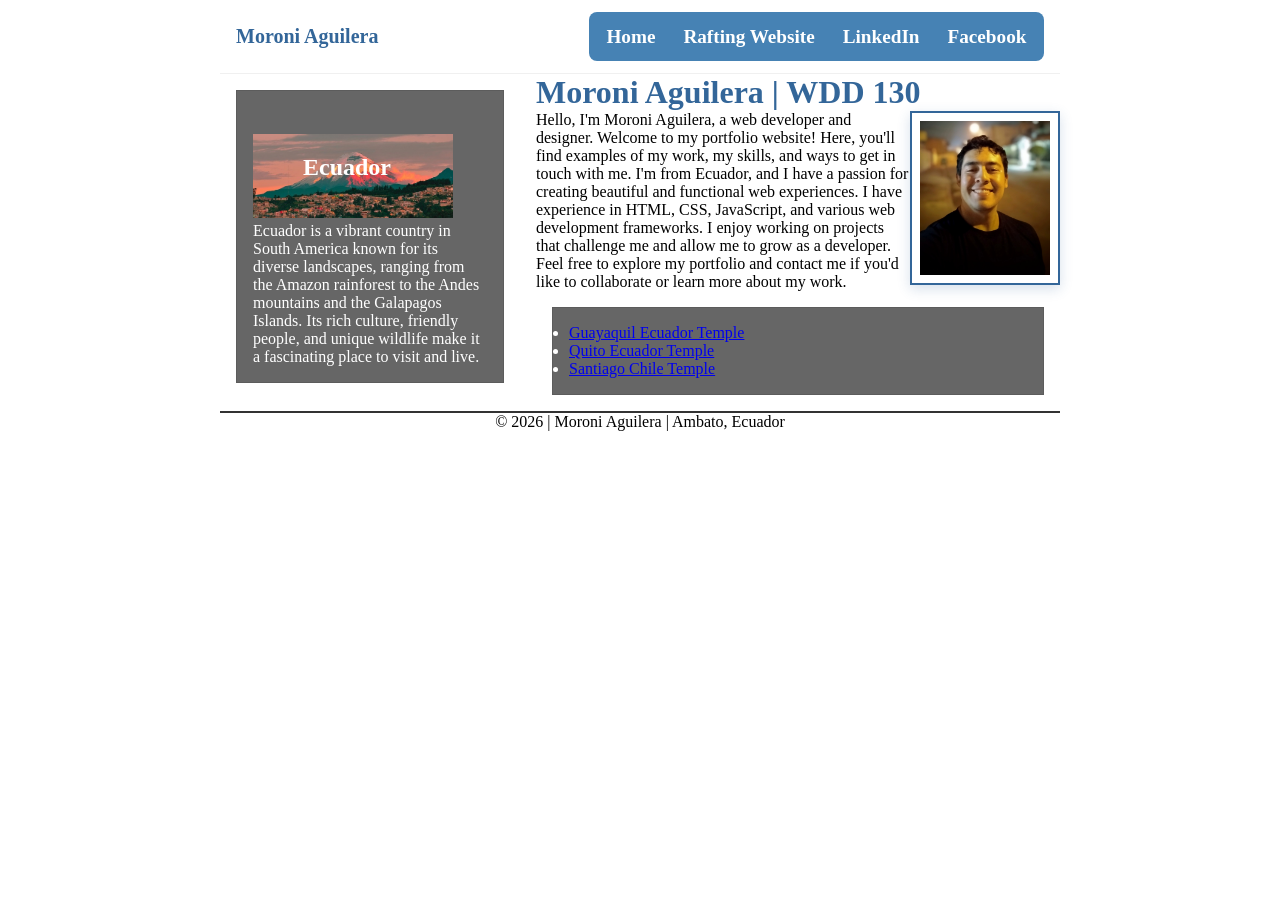
<file: index.html>
<!DOCTYPE html>
<html lang="en">

<head>
    <meta charset='utf-8'>
    <title>Moroni Aguilera | WDD 130</title>
    <meta name='viewport' content='width=device-width, initial-scale=1'>
    <meta name="description"
      content="Portfolio of Moroni Aguilera — web developer and designer showcasing projects, skills, and contact information." />
    <meta name="author" content="Moroni Aguilera" />
    <link rel="stylesheet" href="styles/styles.css">
</head>

<body>
    <header>
        <a href="#" class="logo">Moroni Aguilera</a>
        <nav>
            <a href="#">Home</a>
            <a href="wwr/">Rafting Website</a>
            <a href="https://linkedin.com" target="_blank" rel="noopener noreferrer">LinkedIn</a>
            <a href="https://facebook.com" target="_blank" rel="noopener noreferrer">Facebook</a>
        </nav>
    </header>
    <div class="grid">
        <main>
            <h1>Moroni Aguilera | WDD 130</h1>
            <img src="images/profile.jpg" alt="Hello, I'm Moroni Aguilera" width="200">
            <p>Hello, I'm Moroni Aguilera, a web developer and designer. Welcome to my portfolio
                website! Here, you'll find examples of my work, my skills, and ways to get in touch
                with
                me. I'm from Ecuador, and I have a passion for creating beautiful and functional web
                experiences. I have experience in HTML, CSS, JavaScript, and various web development
                frameworks. I enjoy working on projects that challenge me and allow me to grow as a
                developer. Feel free to explore my portfolio and contact me if you'd like to
                collaborate
                or learn more about my work.
            </p>
            <ul class="box">
                <li><a href="https://www.churchofjesuschrist.org/temples/details/guayaquil-ecuador-temple?lang=eng"
                      target="_blank" rel="noopener noreferrer">Guayaquil Ecuador Temple</a></li>
                <li><a href="https://www.churchofjesuschrist.org/temples/details/quito-ecuador-temple?lang=eng"
                      target="_blank" rel="noopener noreferrer">Quito Ecuador Temple</a></li>
                <li><a href="https://www.churchofjesuschrist.org/temples/details/santiago-chile-temple?lang=eng"
                      target="_blank" rel="noopener noreferrer">Santiago Chile Temple</a></li>
            </ul>
        </main>
        <aside class="box">
            <h2>Ecuador</h2>
            <img src="images/cotopaxi.jpg" alt="Cotopaxi Vulcan">
            <p>Ecuador is a vibrant country in South America known for its diverse landscapes,
                ranging
                from
                the Amazon rainforest to the Andes mountains and the Galapagos Islands. Its rich
                culture,
                friendly people, and unique wildlife make it a fascinating place to visit and live.
            </p>

        </aside>
    </div>
    <footer>
        <p>&copy; 2026 | Moroni Aguilera | Ambato, Ecuador</p>
    </footer>
</body>

</html>
</file>
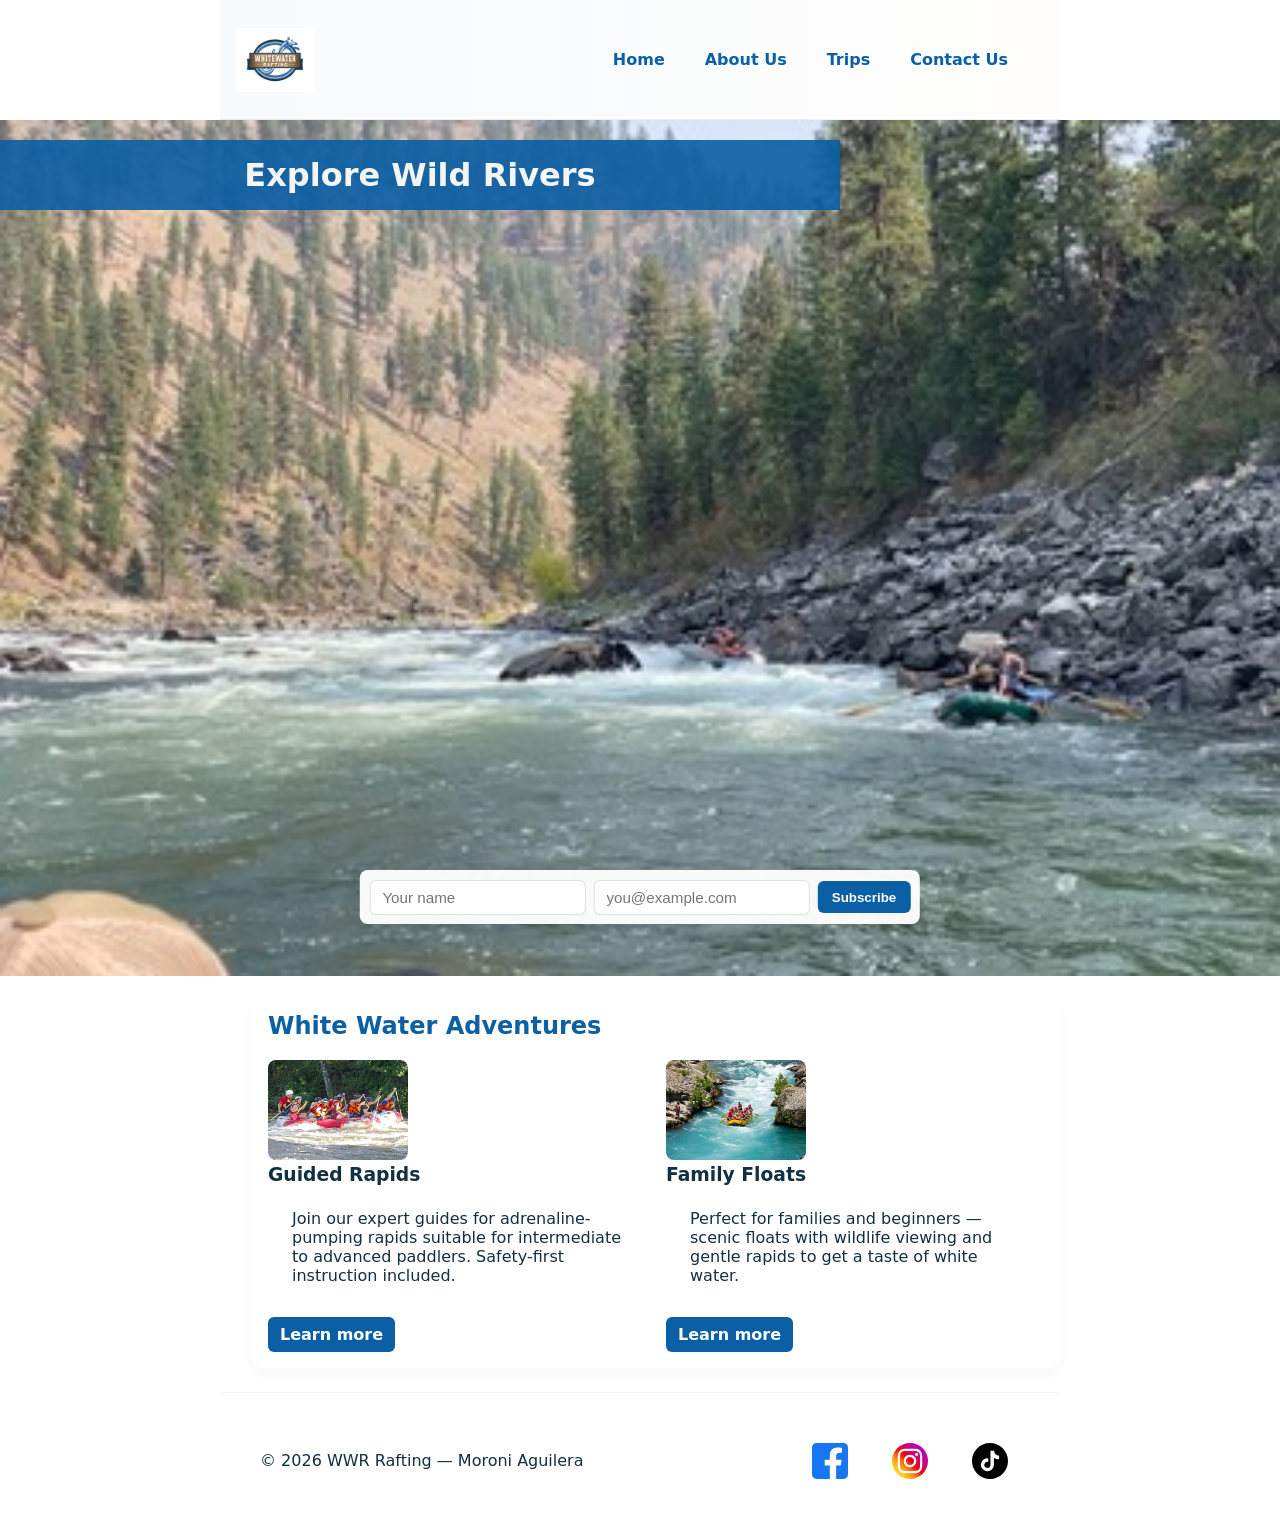
<file: wwr/index.html>
<!DOCTYPE html>
<html lang="en">

<head>
    <meta charset="UTF-8">
    <meta name="viewport" content="width=device-width, initial-scale=1.0">
    <title>WWR Rafting — Home</title>
    <meta name="description"
      content="WWR Rafting — thrilling guided rafting trips, family floats and more.">
    <link rel="stylesheet" href="styles/rafting.css">
</head>

<body>

    <header>
        <div class="logo-nav">
            <a href="index.html" class="logo">
                <img src="images/z-wwr-blue.jpg" alt="WWR Rafting logo" />
            </a>
            <nav>
                <a href="index.html">Home</a>
                <a href="about.html">About Us</a>
                <a href="trips.html">Trips</a>
                <a href="contact.html">Contact Us</a>
            </nav>
        </div>
    </header>

    <main>
        <div class="hero">
            <img src="images/rafting2.jpg" alt="Scenic river and rafters">
            <h1>Explore Wild Rivers</h1>

            <form action="#" method="post" aria-label="Newsletter signup">
                <label for="name">Name</label>
                <input type="text" id="name" name="name" required placeholder="Your name">

                <label for="email">Email</label>
                <input type="email" id="email" name="email" required placeholder="you@example.com">

                <button type="submit">Subscribe</button>
            </form>
        </div>
        <div class="content">
            <section aria-labelledby="trips-heading">
                <h2 id="trips-heading">White Water Adventures</h2>

                <div>
                            <img src="images/rafting.jpg" alt="Rafting on class IV rapids" loading="lazy">
                    <div>
                        <h3>Guided Rapids</h3>
                        <p>Join our expert guides for adrenaline-pumping rapids suitable for
                            intermediate to advanced paddlers. Safety-first instruction included.
                        </p>
                        <a href="trips.html">Learn more</a>
                    </div>
                </div>

                <div>
                    <img src="images/rafting1.jpg" alt="Family enjoying calm river float" loading="lazy">
                    <div>
                        <h3>Family Floats</h3>
                        <p>Perfect for families and beginners — scenic floats with wildlife viewing
                            and
                            gentle rapids to get a taste of white water.</p>
                        <a href="trips.html">Learn more</a>
                    </div>
                </div>

            </section>
        </div>
    </main>

    <footer>
        <p>&copy; 2026 WWR Rafting — Moroni Aguilera</p>
        <nav class="socialmedia">
            <a href="https://www.facebook.example" target="_blank" rel="noopener noreferrer">
                <img src="images/social_facebook.svg" alt="Facebook" width="36" />
            </a>
            <a href="https://www.instagram.example" target="_blank" rel="noopener noreferrer">
                <img src="images/social_instagram.svg" alt="Instagram" width="36" />
            </a>
            <a href="https://www.tiktok.example" target="_blank" rel="noopener noreferrer">
                <img src="images/social_tiktok.svg" alt="TikTok" width="36" />
            </a>
        </nav>
    </footer>

</body>

</html>
</file>
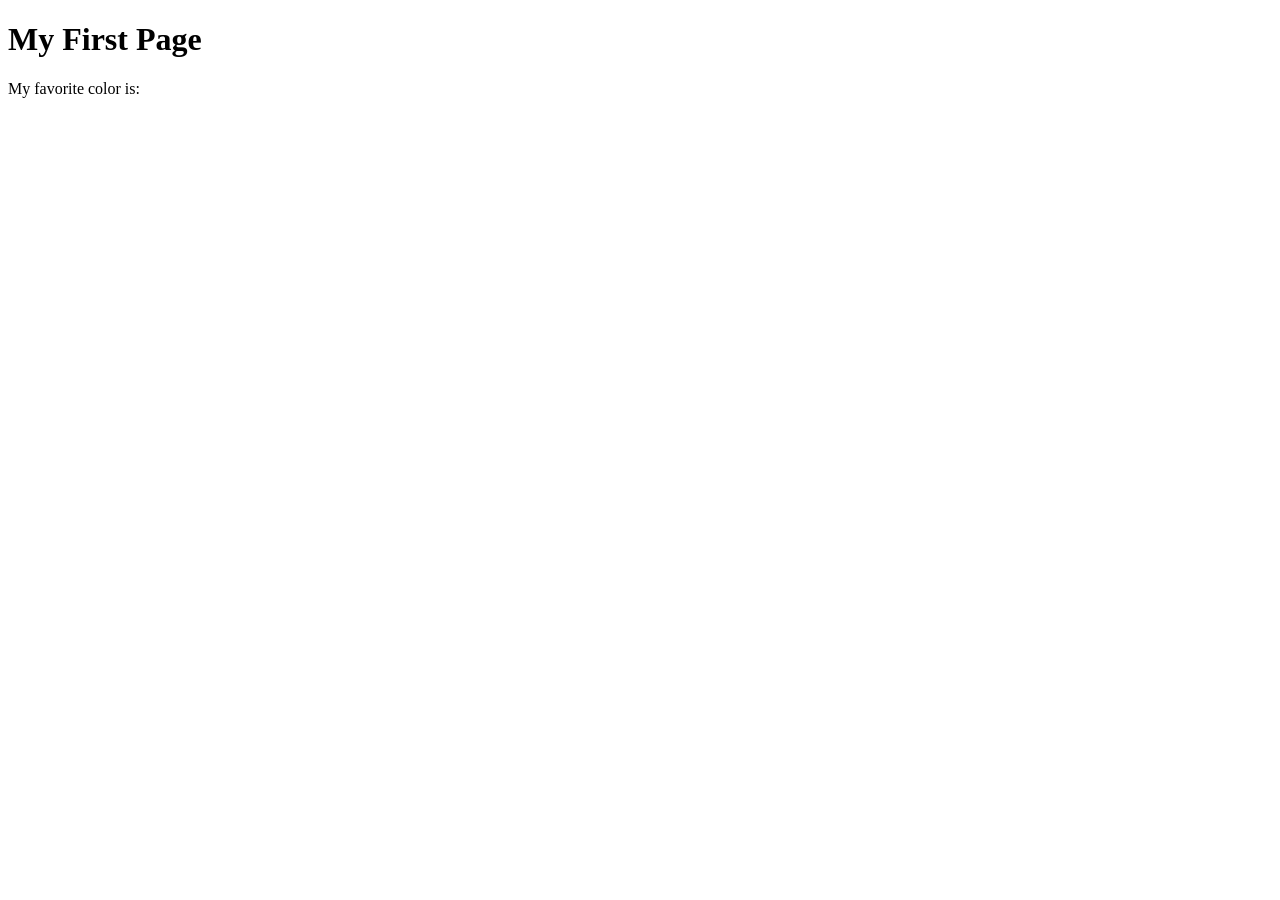
<file: week01/first-page.html>
<!DOCTYPE html>
<html lang="en">
<head>
    <meta charset="UTF-8">
    <meta name="viewport" content="width=device-width, initial-scale=1.0">
    <title>My First Page</title>
</head>
<body>
    <h1>My First Page</h1>
    <p>My favorite color is: </p>
</body>
</html>
</file>
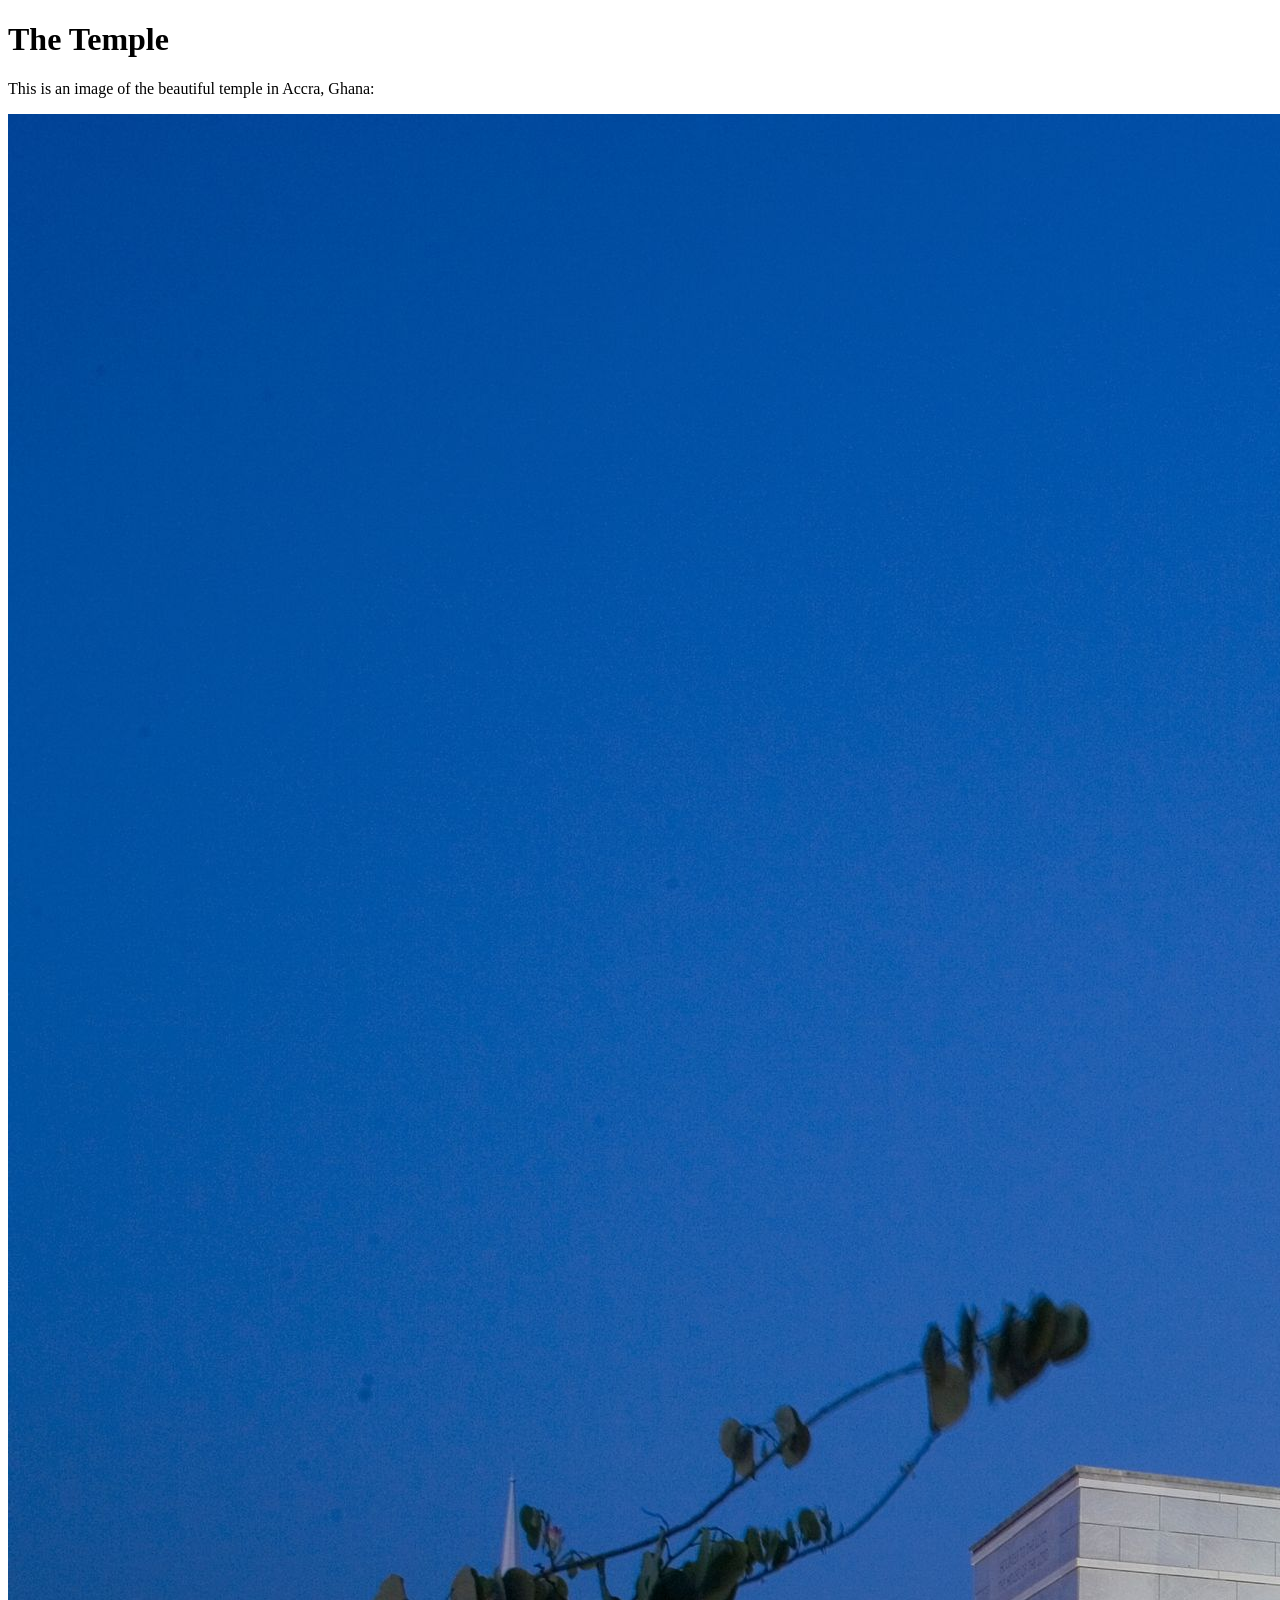
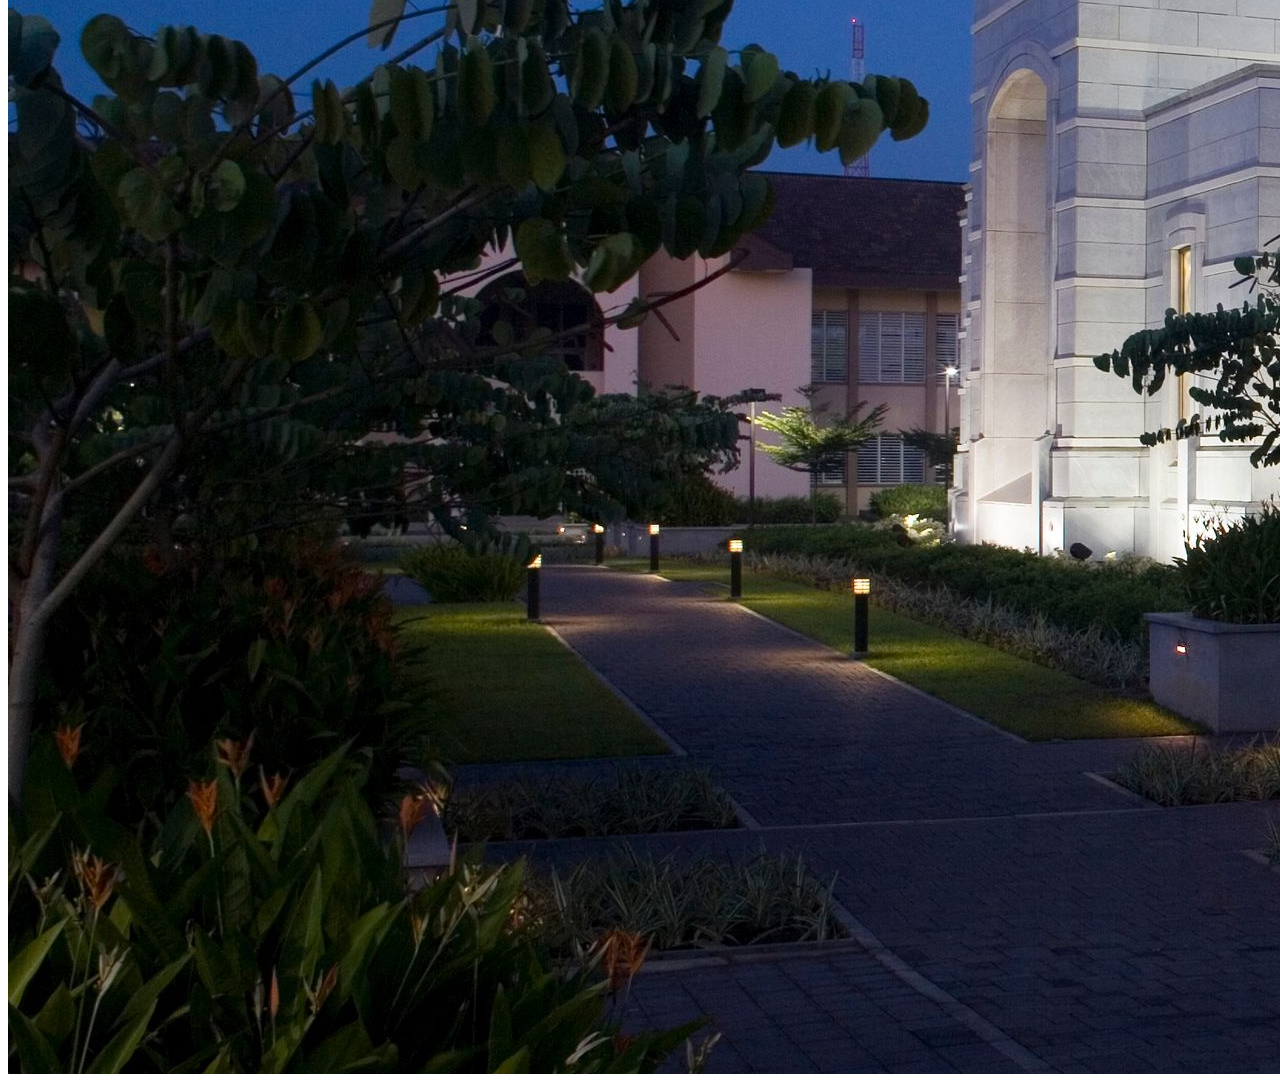
<file: week01/images.html>
<!DOCTYPE html>
<html lang="en">
<head>
    <meta charset="UTF-8">
    <meta name="viewport" content="width=device-width, initial-scale=1.0">
    <title>Temple Image</title>
</head>
<body>
    <h1>The Temple</h1>
    <p>This is an image of the beautiful temple in Accra, Ghana:</p>
    <img src="images/temple-large.jpeg" alt="The Accra Ghana Temple">
    
</body>
</html>
</file>
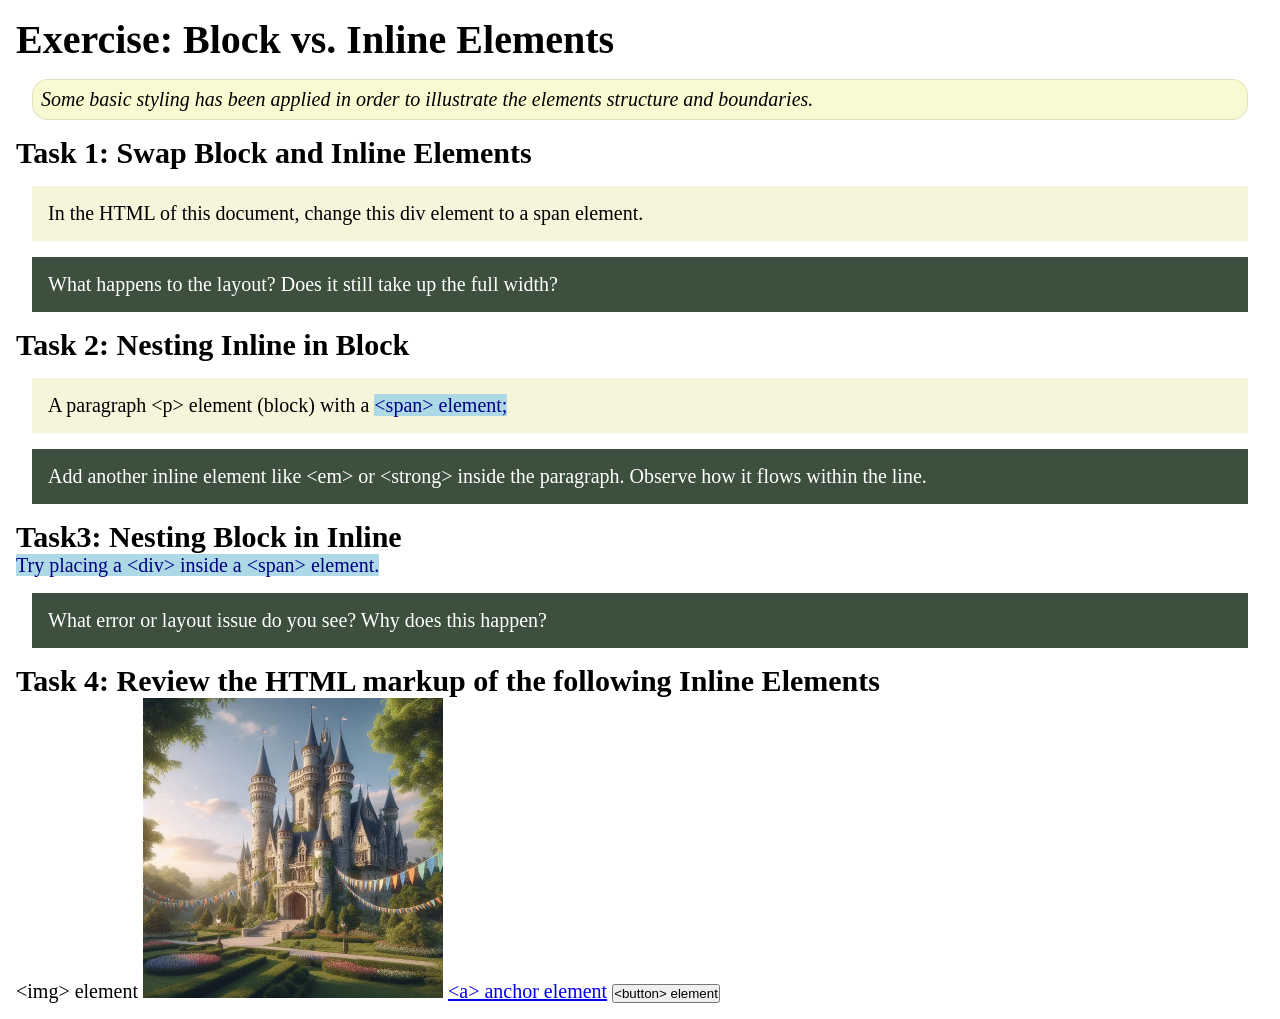
<file: week02/block-vs-inline.html>
<!DOCTYPE html>
<html lang="en">

<head>
    <meta charset="UTF-8">
    <meta name="viewport" content="width=device-width, initial-scale=1.0">
    <title>Exercise: Block vs. Inline Elements</title>
    <link rel="stylesheet" href="styles/block-vs-inline.css">
</head>

<body>
    <main>
        <h1>Exercise: Block vs. Inline Elements</h1>
        <p class="note">Some basic styling has been applied in order to illustrate the elements structure and
            boundaries.</p>

        <h2>Task 1: Swap Block and Inline Elements</h2>
        <div>In the HTML of this document, change this div element to a span element.</div>

        <p class="question">What happens to the layout? Does it still take up the full width?</p>

        <h2>Task 2: Nesting Inline in Block</h2>
        <p>A paragraph &lt;p&gt; element (block) with a <span>&lt;span&gt; element;</span></p>
        <p class="question">Add another inline element like &lt;em&gt; or &lt;strong&gt; inside the paragraph. Observe
            how it flows within the line.</p>

        <h2>Task3: Nesting Block in Inline</h2>
        <span>Try placing a &lt;div&gt; inside a &lt;span&gt; element.</span>
            <p class="question">What error or layout issue do you see? Why does this happen?</p>


            <h2>Task 4: Review the HTML markup of the following Inline Elements</h2>
        &lt;img&gt; element
        <img src="images/castle.webp" alt="placeholder image (images are inline)" width="300" height="300">
        <a href="https://churchofjesuschrist.org">&lt;a&gt; anchor element</a>
        <button type="button">&lt;button&gt; element</button>
    </main>
</body>

</html>
</file>
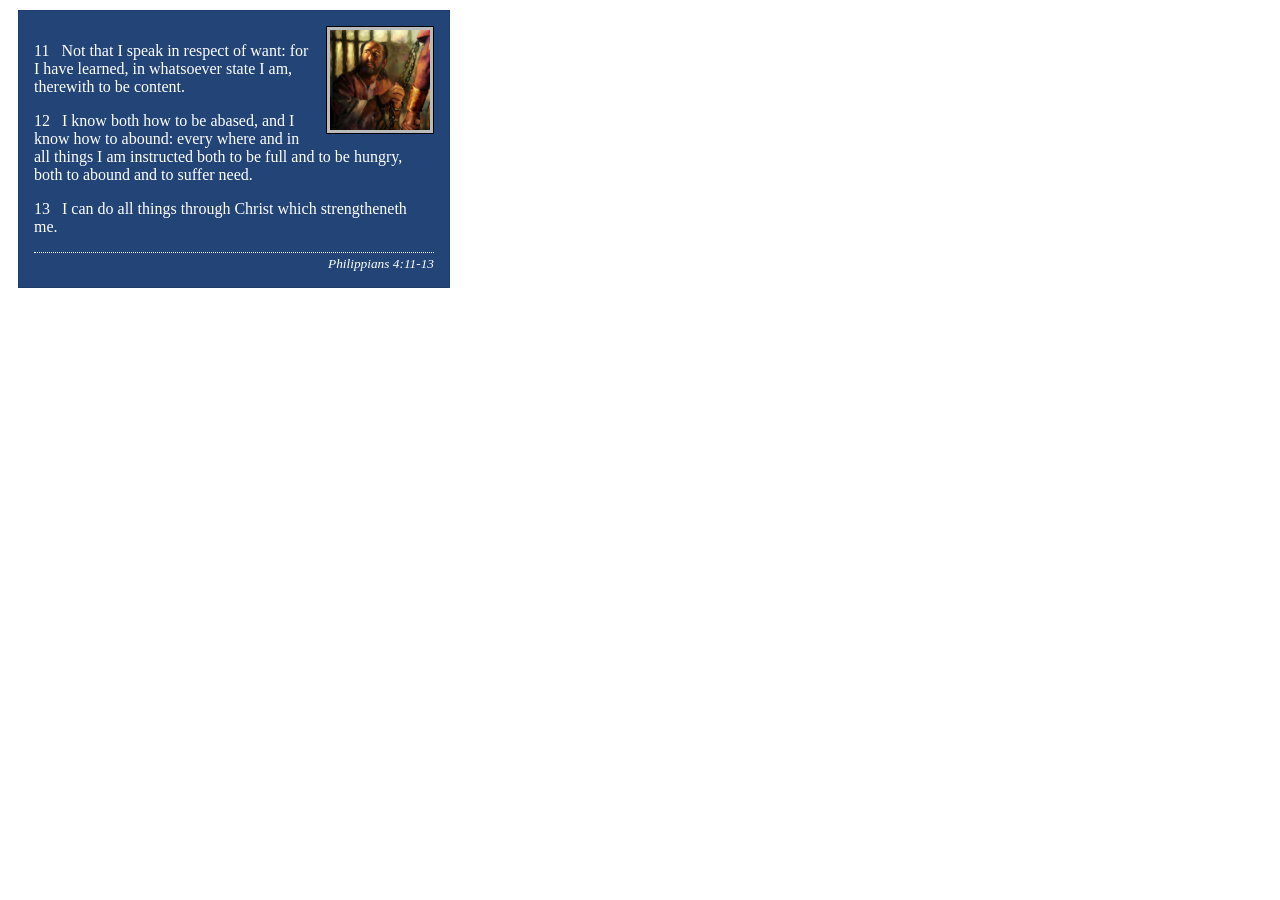
<file: week02/box-model-solution.html>
<!DOCTYPE html>
<html lang="en">
<head>
    <meta charset="UTF-8">
    <meta name="viewport" content="width=device-width, initial-scale=1.0">
    <title>Box Model Activity</title>
    <link rel="stylesheet" href="styles/box-model-solution.css">
</head>
<body>
    <main>
        <div class="callout">
            <img src="images/apostle-paul-imprisoned.webp" alt="Paul the Apostle - Imprisoned in Rome" width="200" height="200">
            <blockquote>
                <p>11 &nbsp; Not that I speak in respect of want: for I have learned, in whatsoever state I am, therewith to be content.</p>
                <p>12 &nbsp; I know both how to be abased, and I know how to abound: every where and in all things I am instructed both to be full and to be hungry, both to abound and to suffer need.</p>
                <p>13 &nbsp; I can do all things through Christ which strengtheneth me.</p>
            </blockquote>
            <cite>Philippians 4:11-13</cite>
        </div>
    </main>
</body>
</html>
</file>
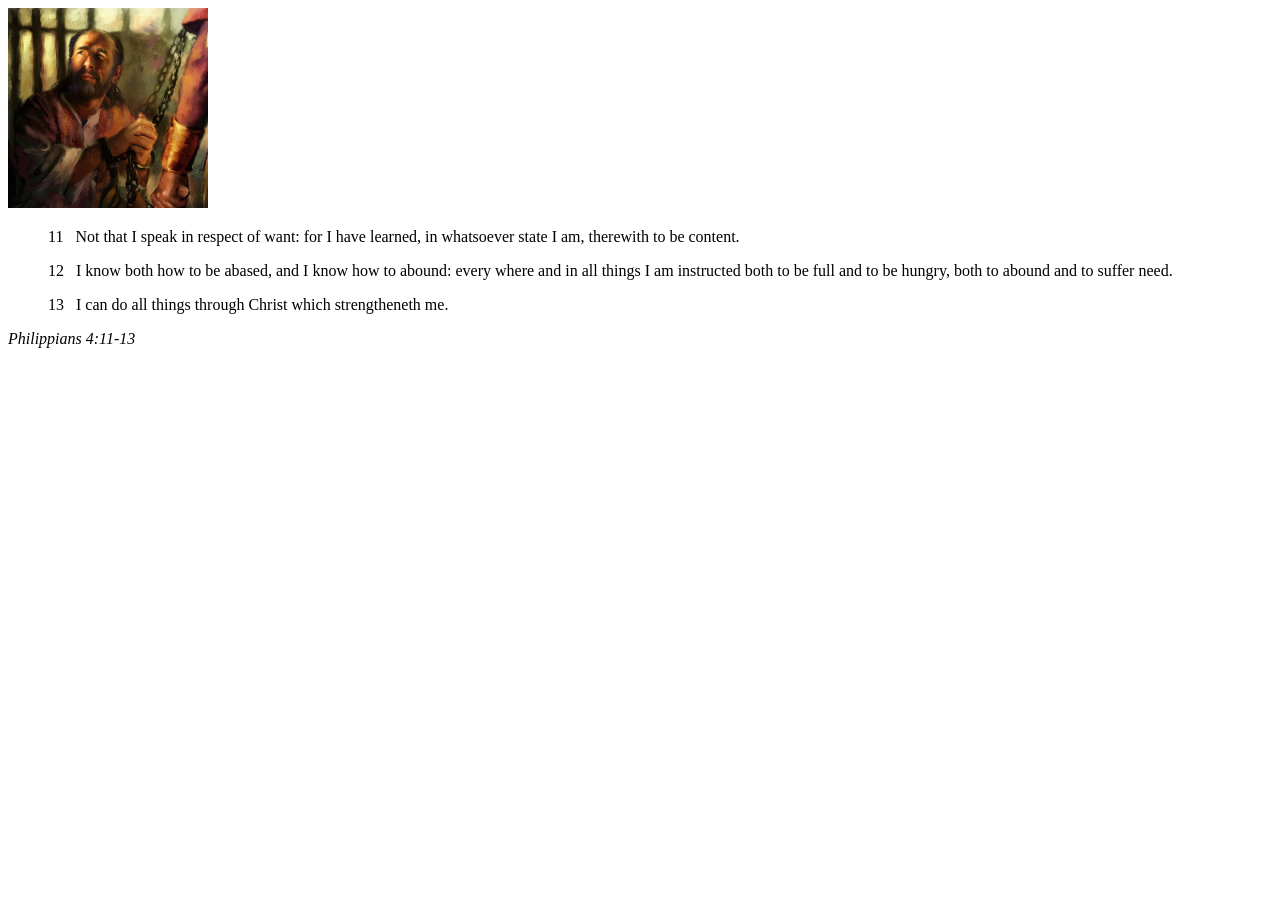
<file: week02/box-model.html>
<!DOCTYPE html>
<html lang="en">
<head>
    <meta charset="UTF-8">
    <meta name="viewport" content="width=device-width, initial-scale=1.0">
    <title>Box Model Activity</title>
</head>
<body>
    <main>
        <div class="callout">
            <img src="images/apostle-paul-imprisoned.webp" alt="Paul the Apostle - Imprisoned in Rome" width="200" height="200">
            <blockquote>
                <p>11 &nbsp; Not that I speak in respect of want: for I have learned, in whatsoever state I am, therewith to be content.</p>
                <p>12 &nbsp; I know both how to be abased, and I know how to abound: every where and in all things I am instructed both to be full and to be hungry, both to abound and to suffer need.</p>
                <p>13 &nbsp; I can do all things through Christ which strengtheneth me.</p>
            </blockquote>
            <cite>Philippians 4:11-13</cite>
        </div>
    </main>
</body>
</html>
</file>
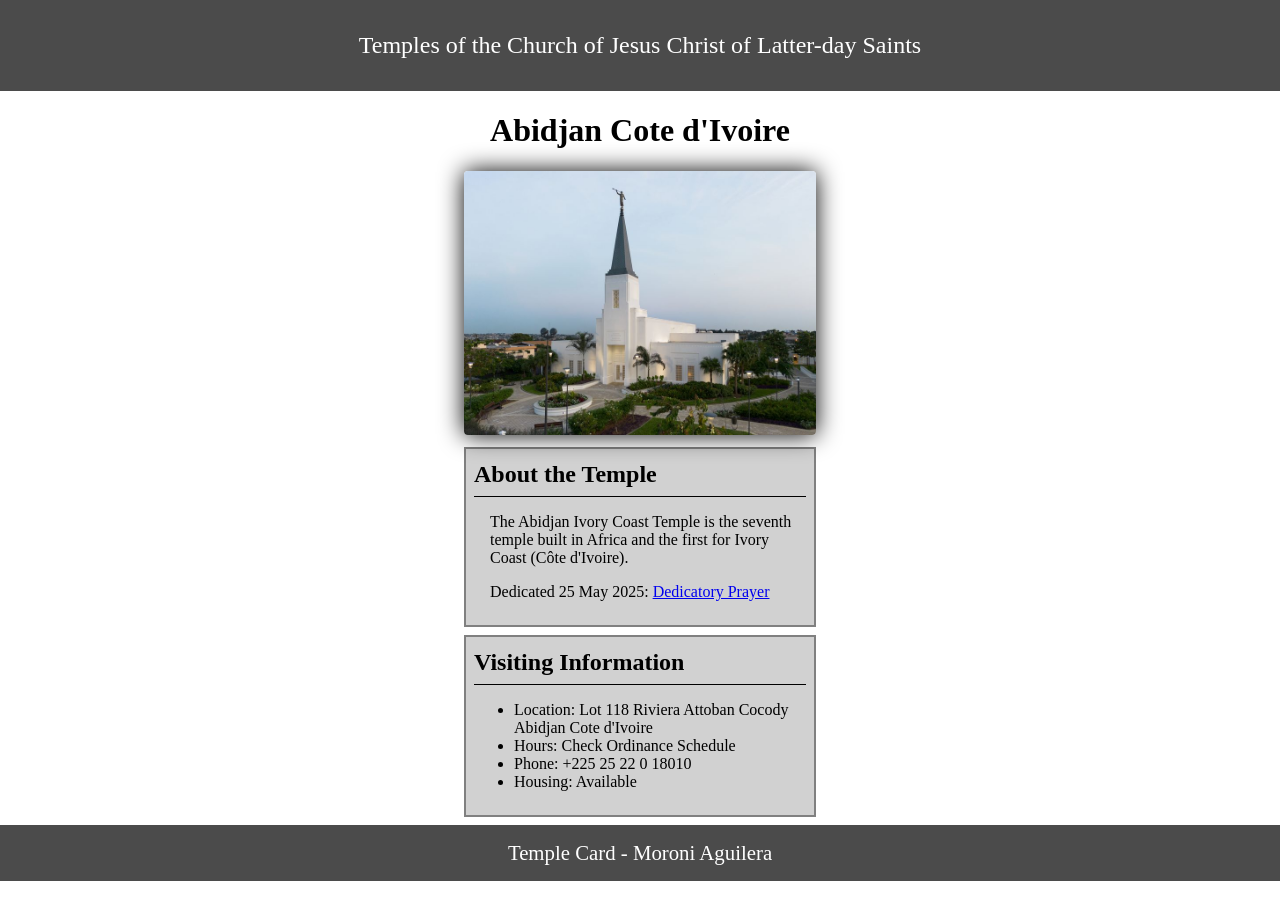
<file: week02/temple.html>
<!DOCTYPE html>
<html lang="en">

<head>
    <meta charset="UTF-8">
    <meta name="viewport" content="width=device-width, initial-scale=1.0">
    <title>Temple Card - Abidjan Cote d'Ivoire</title>
    <link rel="stylesheet" href="./styles/temple.css">
</head>

<body>
    <header>
        <p>Temples of the Church of Jesus Christ of Latter-day Saints</p>
    </header>
    <main>
        <h1>Abidjan Cote d'Ivoire</h1>
        <picture>
            <img src="images/abidjan-ivory-coast.jpeg" alt="Abidjan Cote d'Ivoire Temple">
        </picture>
        <section>
            <h2>About the Temple</h2>
            <p>The Abidjan Ivory Coast Temple is the seventh temple built in Africa and the first
                for Ivory Coast (Côte
                d'Ivoire).</p>
            <p>Dedicated 25 May 2025: <a
                  href="https://www.churchofjesuschrist.org/temples/dedicatory-prayer/abidjan-ivory-coast-temple/2025-05-25?lang=eng"
                  target="_blank" rel="noopener noreferrer">Dedicatory Prayer</a></p>
        </section>
        <section>
            <h2>Visiting Information</h2>
            <ul>
                <li>Location: Lot 118 Riviera Attoban Cocody Abidjan Cote d'Ivoire</li>
                <li>Hours: Check Ordinance Schedule</li>
                <li>Phone: +225 25 22 0 18010</li>
                <li>Housing: Available</li>
            </ul>
        </section>
    </main>
    <footer>
        <p>Temple Card - Moroni Aguilera</p>
    </footer>
</body>

</html>
</file>
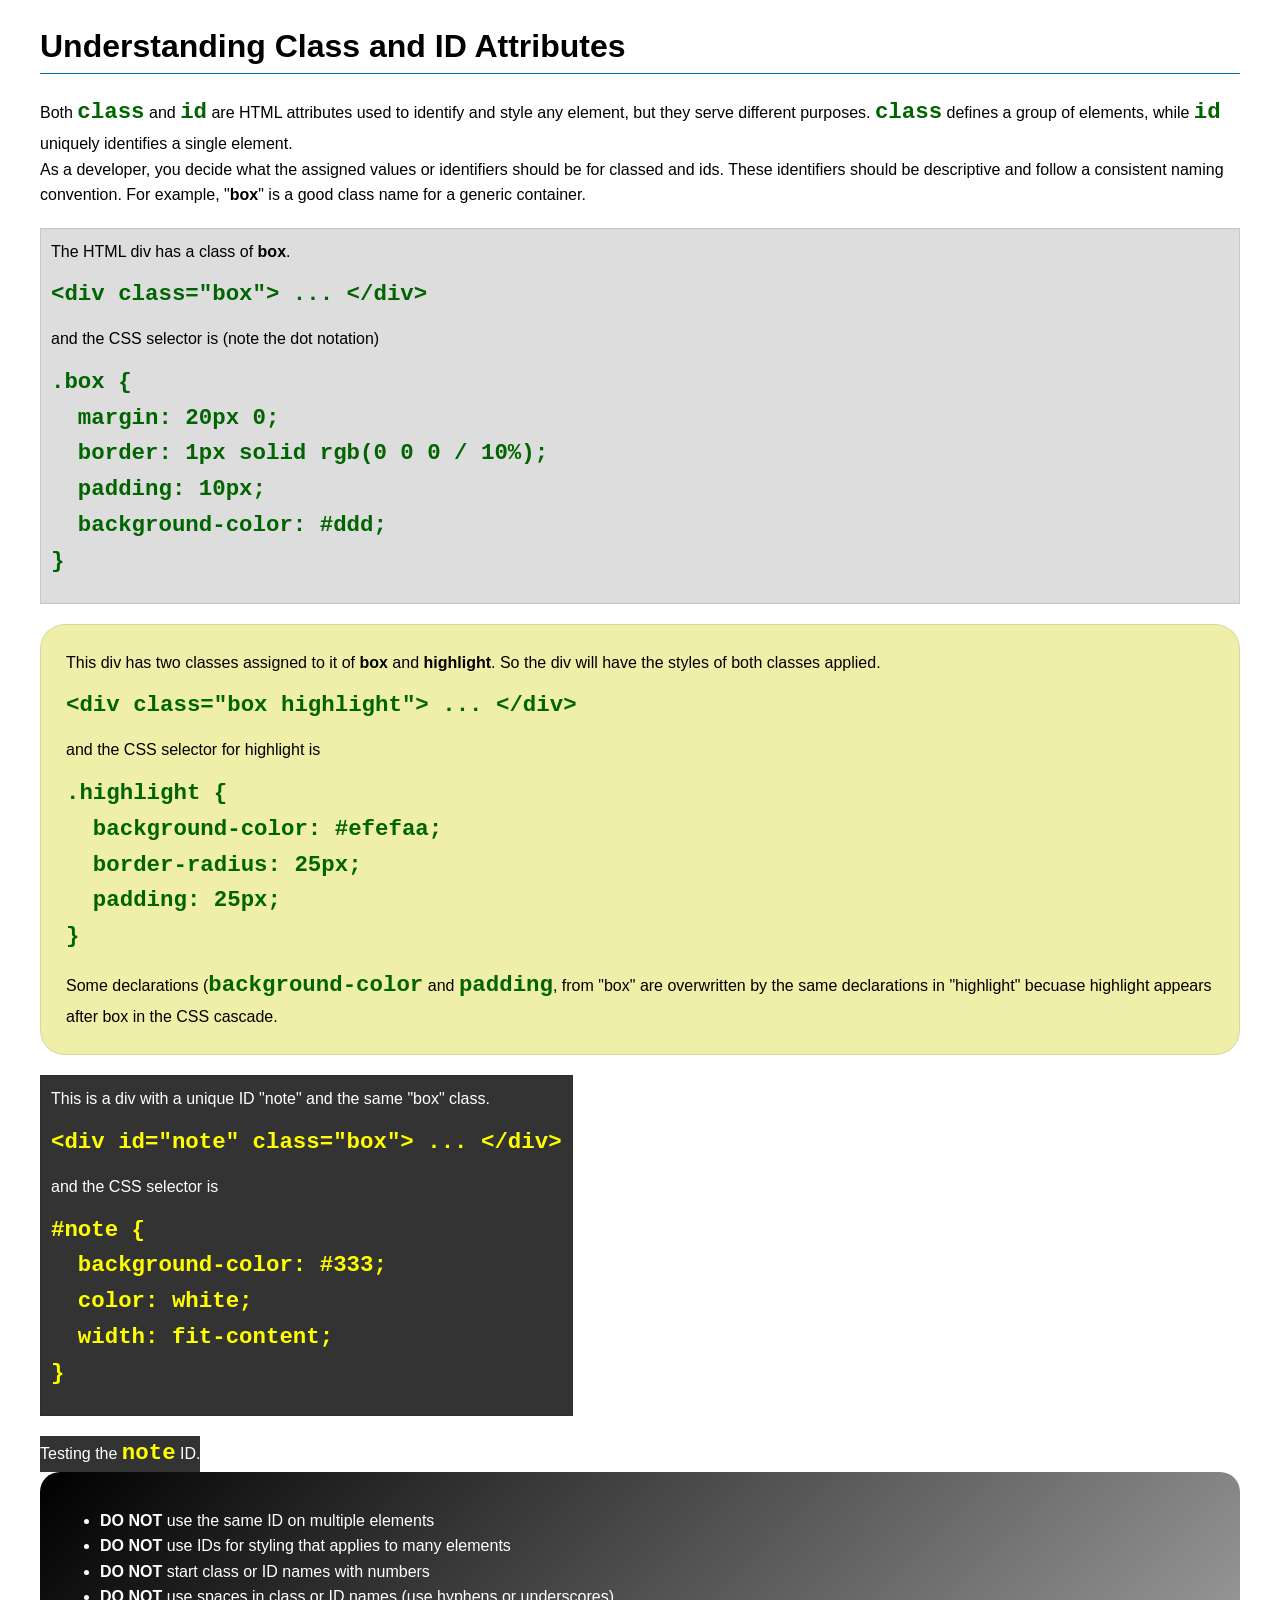
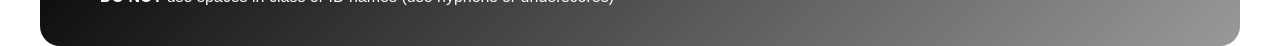
<file: week03/class-and-id.html>
<!DOCTYPE html>
<html lang="en">

<head>
    <meta charset="UTF-8">
    <meta name="viewport" content="width=device-width, initial-scale=1.0">
    <title>Class vs ID Attributes</title>
    <link rel="stylesheet" href="styles/class-and-id.css">
</head>

<body>
    <h1>Understanding Class and ID Attributes</h1>
    <p>Both <code>class</code> and <code>id</code> are HTML attributes used to identify and style any element, but they
        serve different purposes. <code>class</code> defines a group of elements, while <code>id</code> uniquely
        identifies a single element.</p>
    <p>As a developer, you decide what the assigned values or identifiers should be for classed and ids. These
        identifiers should be
        descriptive and follow a consistent naming convention. For example, "<strong>box</strong>" is a good class name
        for a generic container.</p>
    <div class="box">
        <p>The HTML div has a class of <strong>box</strong>.</p>
        <pre><code class="html">&lt;div class="box"&gt; ... &lt;/div&gt;</code></pre>
        and the CSS selector is (note the dot notation)
        <pre><code class="css">.box {
  margin: 20px 0;
  border: 1px solid rgb(0 0 0 / 10%);
  padding: 10px;
  background-color: #ddd; 
}</code></pre>
    </div>

    <div class="box highlight">
        <p>This div has two classes assigned to it of <strong>box</strong> and <strong>highlight</strong>. So the div
            will have the styles of both classes applied.</p>
        <pre><code class="html">&lt;div class="box highlight"&gt; ... &lt;/div&gt;</code></pre>
        and the CSS selector for highlight is
        <pre><code class="css">.highlight {
  background-color: #efefaa;
  border-radius: 25px;
  padding: 25px;
}</code></pre>
<p>Some declarations (<code>background-color</code> and <code>padding</code>, from "box" are overwritten by the same declarations in "highlight" becuase highlight appears after box in the CSS cascade.</p>
    </div>

    <div id="note" class="box">
        <p>This is a div with a unique ID "note" and the same "box" class.</p>
        <pre><code class="html">&lt;div id="note" class="box"&gt; ... &lt;/div&gt;</code></pre>
        and the CSS selector is
        <pre><code class="css">#note {
  background-color: #333;
  color: white;
  width: fit-content;
}</code></pre>
    </div>

    <div id="note">
        <p>Testing the <code>note</code> ID.</p>
    </div>

    <section id="best-practice">
        <ul>
            <li><strong>DO NOT</strong> use the same ID on multiple elements</li>
            <li><strong>DO NOT</strong> use IDs for styling that applies to many elements</li>
            <li><strong>DO NOT</strong> start class or ID names with numbers</li>
            <li><strong>DO NOT</strong> use spaces in class or ID names (use hyphens or underscores)</li>
        </ul>
    </section>




</body>

</html>
</file>
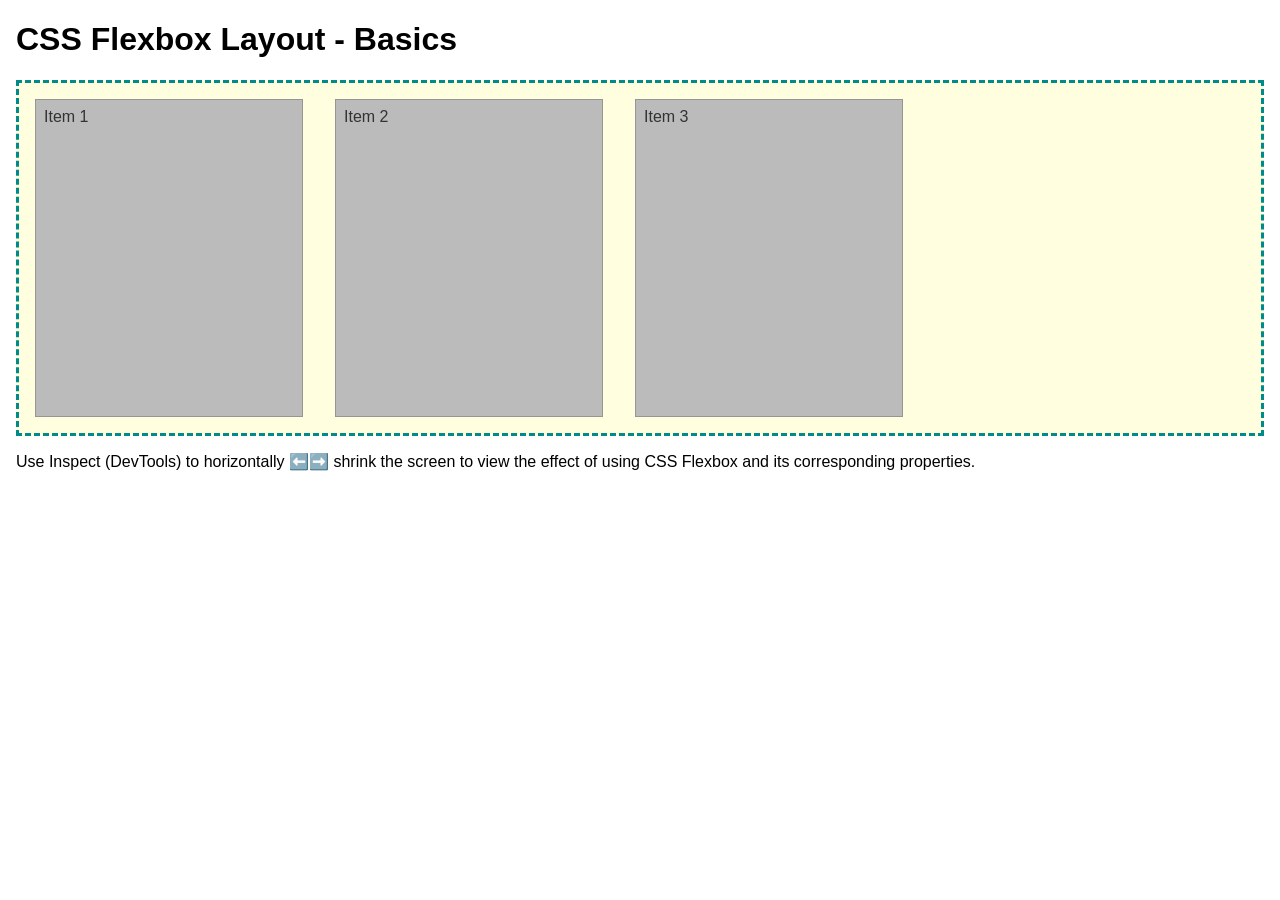
<file: week04/flexbox-layout.html>
<!DOCTYPE html>
<html lang="en">
<head>
    <meta charset="UTF-8">
    <meta name="viewport" content="width=device-width, initial-scale=1.0">
    <title>CSS Flexbox Layout - Basics</title>
    <link rel="stylesheet" href="styles/flexbox.css">
</head>
<body>
    <main>
        <h1>CSS Flexbox Layout - Basics</h1>
        <div class="flex-container">
            <div class="flex-item item1">Item 1</div>
            <div class="flex-item item2">Item 2</div>
            <div class="flex-item item3">Item 3</div>
        </div>
        <p>Use Inspect (DevTools) to horizontally ⬅️➡️ shrink the screen to view the effect of using CSS Flexbox and its corresponding properties.</p>
    </main>
</body>
</html>
</file>
<file: styles/styles.css>
* {
    margin: 0;
    padding: 0;
    box-sizing: border-box;
}

h1 {
    color: rgba(51, 102, 153, 1);
}

nav {
    display: flex;
    gap: 0.75rem;
    align-items: center;
    background-color: steelblue;
    padding: 0.35rem 0.6rem;
    border-radius: 8px;
}

/* Header grid: reserve left column for logo, place nav on the right */
header {
    display: grid;
    grid-template-columns: auto 1fr;
    align-items: center;
    gap: 1rem;
    padding: 0.75rem 1rem;
    background-color: #ffffff;
    border-bottom: 1px solid rgba(0, 0, 0, 0.06);
}

header nav {
    grid-column: 2;
    justify-self: end;
}

/* Logo styling inside the header grid */
.logo {
    font-size: 1.25rem;
    font-weight: 700;
    color: rgba(51, 102, 153, 1);
    text-decoration: none;
    justify-self: start;
}

/* Header images (logo) */
header img {
    max-height: 64px;
    width: auto;
    display: block;
}

/* Nav link appearance */
nav a {
    display: inline-block;
    padding: 0.35rem 0.6rem;
    text-decoration: none;
    font-size: 1rem;
    font-weight: 700;
    color: #fff;
    border-radius: 6px;
}

nav a:hover,
nav a:focus {
    background: rgba(255, 255, 255, 0.12);
}

nav a {
    display: block;
    padding: 0.5rem;
    text-decoration: none;
    font-size: 1.2rem;
    font-weight: 700;
    color: #fff;
}

main {
    max-width: fit-content;
}

/* aside {
    width: 384px;
    margin: 32px;
    border: 2px solid #333;
    padding: 16px;
    background-color: rgba(240, 240, 240, 1);
    color: rgba(34, 34, 34, 1);
} */

main img {
    width: 150px;
    height: auto;
    border: 2px solid rgba(51, 102, 153, 1);
    padding: 8px;
    box-shadow: 0 4px 12px rgba(51, 102, 153, 0.2);
    float: right;
}

p {
    padding: 0;
}

footer {
    margin-top: 32px;
    border-top: 2px solid rgba(51, 51, 51, 1);
    text-align: center;
}

/* Class Selectors */

.box {
    margin: 1rem;
    border: 1px solid rgb(0 0 0 / 10%);
    padding: 1rem;
    background-color: #666666;
    color: #ffffff;
}

aside img {
    width: 200px;
    height: auto;
}

aside h2 {
    position: relative;
    top: 47px;
    left: 50px;
}

header,
.grid,
footer {
    max-width: 840px;
    margin: 0 auto;
}

.grid {
    display: grid;
    grid-template-columns: 300px 1fr;
    gap: 1rem;
    align-items: start;
}

.grid aside {
    grid-column: 1;
    grid-row: 1;
}

.grid main {
    grid-column: 2;
    grid-row: 1;
}
</file>
<file: wwr/styles/rafting.css>
* {
    box-sizing: border-box;
    margin: 0;
    padding: 0;
}

:root {
    --color-primary: #0B5FA5;
    --color-accent: #F29E4C;
    --color-bg: #ffffff;
    --color-text: #12303f;
    --color-surface: rgba(255, 255, 255, 0.95);
    --color-on-primary: #ffffff;
}

body {
    font-family: system-ui, -apple-system, "Segoe UI", Roboto, "Helvetica Neue", Arial, sans-serif;
    color: var(--color-text);
    background: var(--color-bg);
}

header,
main,
footer {
    width: 840px;
    margin: 0 auto;
}

footer {
    display: flex;
    align-items: center;
    justify-content: space-between;
    padding: 18px 16px;
    margin-top: 24px;
    border-top: 1px solid rgba(18, 48, 63, 0.04);
}

.socialmedia {
    display: flex;
    gap: 12px;
    align-items: center;
}

.socialmedia img {
    width: 36px;
    height: 36px;
    object-fit: contain;
    display: block;
}

@media (max-width: 640px) {
    footer {
        flex-direction: column;
        gap: 12px;
        text-align: center;
    }

    .socialmedia {
        justify-content: center;
    }
}

/* Header: use CSS Grid for logo / nav layout */
header {
    display: grid;
    grid-template-columns: auto 1fr;
    align-items: center;
    gap: 20px;
    padding: 18px 16px;
    background: linear-gradient(90deg, rgba(11, 95, 165, 0.03), rgba(242, 158, 76, 0.01));
    border-bottom: 1px solid rgba(18, 48, 63, 0.06);
}

.logo-nav {
    display: contents;
}

header a img,
.logo {
    display: block;
    max-height: 64px;
    width: auto;
}

nav {
    justify-self: end;
    display: flex;
    align-items: center;
    gap: 8px;
}

nav a {
    display: inline-block;
    margin-left: 8px;
    padding: 8px 12px;
    border-radius: 6px;
    color: var(--color-primary);
    background: transparent;
    transition: background-color 160ms ease, color 160ms ease, transform 120ms ease;
    text-decoration: none;
    font-weight: 600;
}

nav a:hover,
nav a:focus {
    background: var(--color-primary);
    color: var(--color-on-primary);
    transform: translateY(-1px);
}

@media (max-width: 640px) {
    header {
        grid-template-columns: 1fr;
        text-align: center;
        gap: 12px;
    }

    nav {
        justify-self: center;
    }

    header a img {
        max-height: 56px;
    }
}

h1,
h2 {
    font-family: system-ui, -apple-system, "Segoe UI", Roboto, "Helvetica Neue", Arial, sans-serif;
    color: var(--color-primary);
}

nav,
p,
section,
article {
    margin: 16px;
    padding: 8px;
}

.socialmedia a {
    text-decoration: none;
}

/* consolidated nav link rules above */

:focus {
    outline: 3px solid var(--color-accent);
    outline-offset: 2px;
}

.hero {
    position: relative;
    width: 100vw;
    left: 50%;
    right: 50%;
    margin-left: -50vw;
    margin-right: -50vw;
    background: transparent;
}

.hero img {
    display: block;
    width: 100%;
    height: auto;
}

.hero > :not(img) {
    max-width: 840px;
    margin: 0 auto;
}

.hero h1 {
    position: absolute;
    top: 20px;
    left: 0;
    width: 100%;
    padding: 16px;
    text-align: center;
    opacity: 0.9;
    background-color: var(--color-primary);
    color: var(--color-on-primary);
}

.hero article img {
    width: 125px;
    border-radius: 6px;
    float: right;
    margin-left: 12px;
}

.hero article {
    position: absolute;
    right: 20px;
    bottom: 20px;
    z-index: 3;
    max-width: 360px;
    background: var(--color-surface);
    padding: 12px;
    border-radius: 6px;
    color: var(--color-text);
}

.history {
    display: grid;
    grid-template-columns: 220px 1fr;
    gap: 18px;
    align-items: start;
    margin: 8px 16px;
}

.history img {
    width: 100%;
    height: auto;
    border-radius: 8px;
    display: block;
}

@media (max-width: 760px) {
    .history {
        grid-template-columns: 1fr;
        text-align: left;
    }
}

.adventures {
    display: grid;
    grid-template-columns: repeat(5, 1fr);
    gap: 12px;
    margin: 16px;
    align-items: start;
}

.adventures figure {
    margin: 0;
    background: var(--color-surface);
    padding: 8px;
    border-radius: 8px;
    text-align: center;
}

.adventures img {
    display: block;
    width: 100%;
    height: 120px;
    object-fit: cover;
    border-radius: 6px;
}

.adventures figcaption {
    margin-top: 8px;
    font-size: 0.9rem;
    color: var(--color-text);
}

@media (max-width: 1100px) {
    .adventures {
        grid-template-columns: repeat(3, 1fr);
    }
}

@media (max-width: 640px) {
    .adventures {
        grid-template-columns: repeat(2, 1fr);
    }
}

.company-info {
    width: 100vw;
    position: relative;
    left: 50%;
    right: 50%;
    margin-left: -50vw;
    margin-right: -50vw;
    background: var(--color-surface);
    padding: 20px 0;
}

.company-info > * {
    max-width: 840px;
    /* keep content aligned with page container */
    margin: 0 auto;
    text-align: center;
}

.contact-row {
    display: flex;
    gap: 24px;
    align-items: flex-start;
    justify-content: space-between;
    margin: 16px;
}

.map-embed {
    flex: 1 1 55%;
    background: var(--color-surface);
    padding: 12px;
    border-radius: 8px;
}

.map-embed iframe {
    border: 0;
    max-width: 100%;
    width: 100%;
    height: auto;
}

@media (max-width: 900px) {
    .contact-row {
        flex-direction: column;
    }
}

/* Team profiles: breakout full width and distribute three boxes with space-between */
.team-profiles {
    width: 100vw;
    position: relative;
    left: 50%;
    right: 50%;
    margin-left: -50vw;
    margin-right: -50vw;
    background: transparent;
    padding: 18px 0 28px;
}

.team-profiles > * {
    max-width: 840px;
    margin: 0 auto;
}

.profiles {
    display: flex;
    justify-content: space-between;
    gap: 16px;
    margin-top: 12px;
}

.profiles figure {
    flex: 1 1 0;
    background: var(--color-surface);
    padding: 12px;
    border-radius: 10px;
    text-align: center;
    display: flex;
    flex-direction: column;
    align-items: center;
    justify-content: space-between;
}

.profiles img {
    width: 120px;
    height: 120px;
    object-fit: cover;
    border-radius: 8px;
    margin-bottom: 12px;
}

.profiles figcaption {
    width: 100%;
    background: var(--color-primary);
    padding: 10px 8px;
    border-radius: 8px;
    font-weight: 700;
    color: var(--color-on-primary);
}

@media (max-width: 760px) {
    .profiles {
        flex-direction: column;
        gap: 12px;
    }
}

/* Enhanced styling for the contact form block */
.contact-form-block {
    display: flex;
    flex-direction: column;
    gap: 12px;
    padding: 22px;
    background: linear-gradient(180deg, rgba(11, 95, 165, 0.04), rgba(242, 158, 76, 0.03));
    border: 1px solid rgba(11, 95, 165, 0.08);
    box-shadow: 0 8px 20px rgba(18, 48, 63, 0.06), inset 0 1px 0 rgba(255, 255, 255, 0.6);
    border-radius: 12px;
}

.contact-form-block label {
    font-weight: 600;
    font-size: 0.95rem;
    margin-bottom: 6px;
}

.contact-form-block input[type="text"],
.contact-form-block input[type="email"],
.contact-form-block textarea {
    width: 100%;
    padding: 10px 12px;
    border: 1px solid rgba(18, 48, 63, 0.08);
    border-radius: 8px;
    background: #fff;
    font-size: 0.95rem;
    color: var(--color-text);
}

.contact-form-block fieldset {
    border: none;
    padding: 0;
    margin: 0;
}

/* Stack radio options vertically and style nicely */
.contact-form-block fieldset label {
    display: block;
    margin: 8px 0;
    padding: 6px 8px;
    border-radius: 8px;
    background: rgba(255, 255, 255, 0.6);
}

.contact-form-block fieldset input[type="radio"] {
    margin-right: 8px;
    transform: translateY(1px);
}

.contact-form-block fieldset legend {
    font-weight: 700;
    margin-bottom: 8px;
}

.contact-form-block .subscribe {
    display: flex;
    align-items: center;
    gap: 8px;
    font-size: 0.95rem;
}

.contact-form-block button[type="submit"] {
    margin-top: 6px;
    padding: 10px 14px;
    background: var(--color-primary);
    color: var(--color-on-primary);
    border: none;
    border-radius: 8px;
    font-weight: 700;
    cursor: pointer;
    transition: transform 120ms ease, box-shadow 120ms ease;
}

.contact-form-block button[type="submit"]:hover {
    transform: translateY(-2px);
    box-shadow: 0 6px 18px rgba(11, 95, 165, 0.12);
}

.hero > form {
    position: absolute;
    left: 50%;
    bottom: 6%;
    transform: translateX(-50%);
    display: flex;
    gap: 0.5rem;
    background: var(--color-surface);
    padding: 0.6rem;
    border-radius: 8px;
    align-items: center;
    z-index: 3;
    box-shadow: 0 6px 20px rgba(0, 0, 0, 0.12);
}

.hero > form label {
    position: absolute;
    left: -10000px;
    top: auto;
    width: 1px;
    height: 1px;
    overflow: hidden;
}

.hero > form input[type="text"],
.hero > form input[type="email"] {
    padding: 0.5rem 0.75rem;
    border: 1px solid rgba(0, 0, 0, 0.12);
    border-radius: 6px;
    font-size: 0.95rem;
}

.hero > form button {
    background: var(--color-primary);
    color: var(--color-on-primary);
    padding: 0.55rem 0.9rem;
    border: none;
    border-radius: 6px;
    cursor: pointer;
    font-weight: 700;
}

.hero > form button:hover {
    background: #095a9f;
}

@media (max-width: 560px) {
    .hero > form {
        position: static;
        transform: none;
        margin: 12px auto 0;
        width: calc(100% - 32px);
        flex-direction: column;
        gap: 0.6rem;
    }

    .hero > form input[type="text"],
    .hero > form input[type="email"],
    .hero > form button {
        width: 100%;
    }
}

.content {
    width: 100%;
    max-width: none;
    margin: 20px 0;
    padding: 0 16px;
}

.content > section {
    width: 100%;
    max-width: none;
    background: var(--color-surface);
    padding: 16px;
    border-radius: 10px;
    box-shadow: 0 6px 18px rgba(18, 48, 63, 0.04);
    display: grid;
    grid-template-columns: 1fr 1fr;
    grid-template-rows: auto 1fr;
    grid-template-areas:
        "title title"
        "col-a col-b";
    gap: 20px;
    align-items: start;
}

.content > section h2 {
    margin-top: 0;
    grid-area: title;
}

.content > section > div {
    display: block;
}

.content > section > div:nth-of-type(1) {
    grid-area: col-a;
}

.content > section > div:nth-of-type(2) {
    grid-area: col-b;
}

.content > section img {
    width: 140px;
    height: 100px;
    object-fit: cover;
    border-radius: 8px;
    flex-shrink: 0;
}

.content > section a {
    display: inline-block;
    margin-top: 8px;
    background: var(--color-primary);
    color: var(--color-on-primary);
    padding: 8px 12px;
    border-radius: 6px;
    text-decoration: none;
    font-weight: 700;
}

.content > section a:hover {
    background: #095a9f;
}

@media (max-width: 880px) {
    .content {
        padding: 0 12px;
    }

    .content > section {
        display: block;
    }

    .content > section > div {
        display: block;
    }

    .content > section img {
        width: 100%;
        height: auto;
    }
}

.title {
    max-width: 1100px;
    margin: 18px auto;
    padding: 22px 18px;
    background: linear-gradient(180deg, rgba(11, 95, 165, 0.04), rgba(242, 158, 76, 0.02));
    border-radius: 10px;
    box-shadow: 0 8px 20px rgba(18, 48, 63, 0.04);
    text-align: center;
}

.title h1 {
    font-size: 1.8rem;
    margin-bottom: 8px;
    color: var(--color-primary);
}

.title p {
    color: rgba(18, 48, 63, 0.85);
    font-size: 1rem;
    max-width: 880px;
    margin: 0 auto;
}

@media (max-width: 640px) {
    .title {
        padding: 16px 12px;
    }

    .title h1 {
        font-size: 1.4rem;
    }
}

/* Link / contact callout used on trips.html */
.link-contactus {
    max-width: 1100px;
    margin: 12px auto;
    padding: 14px 18px;
    background: linear-gradient(90deg, rgba(242, 158, 76, 0.06), rgba(11, 95, 165, 0.02));
    border-radius: 10px;
    display: flex;
    align-items: center;
    justify-content: space-between;
    gap: 12px;
    box-shadow: 0 6px 18px rgba(18, 48, 63, 0.03);
}

.link-contactus p {
    margin: 0;
    font-weight: 600;
    color: var(--color-text);
}

.link-contactus a {
    background: var(--color-primary);
    color: var(--color-on-primary);
    padding: 10px 14px;
    border-radius: 8px;
    text-decoration: none;
    font-weight: 700;
}

.link-contactus a:hover {
    background: #095a9f;
}

@media (max-width: 720px) {
    .link-contactus {
        flex-direction: column;
        text-align: center;
    }

    .link-contactus a {
        width: 100%;
    }
}

.info {
    display: grid;
    grid-template-columns: 2fr 1fr;
    gap: 24px;
    align-items: start;
    padding: 0 16px;
    max-width: 1200px;
    margin: 12px auto;
    background: linear-gradient(90deg, rgba(242, 158, 76, 0.06), rgba(11, 95, 165, 0.02));
    box-shadow: 0 6px 18px rgba(18, 48, 63, 0.03);
}

.info aside {
    /* summary column styling */
    background: var(--color-surface);
    padding: 18px 18px 12px 12px;
    border-radius: 8px;
    box-shadow: 0 6px 16px rgba(18, 48, 63, 0.03);
    margin-top: 6px;
    margin-right: 16px;
}

.info > div article,
.info > section article {
    display: block;
    margin-bottom: 10px;
    padding: 10px;
    background: linear-gradient(180deg, rgba(255, 255, 255, 0.9), rgba(250, 250, 250, 0.85));
    border-radius: 12px;
    box-shadow: 0 8px 20px rgba(18, 48, 63, 0.06);
    border: 1px solid rgba(18, 48, 63, 0.04);
    transition: transform 160ms ease, box-shadow 160ms ease;
}

.info > div article img,
.info > section article img {
    width: 100%;
    height: 90px;
    object-fit: cover;
    border-radius: 10px;
}

/* Inner article content: 3-row layout
   Row1: h3 full width
   Row2: p (left) + img (right)
   Row3: ul + CTA (stacked) */
.info > div article > div {
    display: grid;
    grid-template-columns: 1fr 140px;
    grid-template-rows: auto auto auto auto;
    grid-template-areas:
        "h3 h3"
        "p img"
        "meta link"
        ". link";
    gap: 10px 14px;
    align-items: start;
}

.info > div article > div > h3 {
    grid-area: h3;
    margin: 0;
}

.info > div article > div .media-row {
    display: contents;
}

.info > div article > div .media-row p {
    grid-area: p;
    margin: 0;
}

.info > div article > div .media-row img {
    grid-area: img;
    width: 100%;
    height: 100px;
    object-fit: cover;
    border-radius: 8px;
}

.info > div article > div ul {
    grid-area: meta;
    margin: 0.25rem 0 0 1rem;
}

.info > div article > div a {
    grid-area: link;
    display: inline-block;
    margin-top: 8px;
    justify-self: end;
}

@media (max-width: 680px) {
    .info > div article > div {
        grid-template-columns: 1fr;
        grid-template-areas:
            "h3"
            "p"
            "img"
            "meta"
            "link";
    }

    .info > div article > div .media-row img {
        height: auto;
        width: 100%;
    }
}

.info > div article:hover,
.info > section article:hover {
    transform: translateY(-6px);
    box-shadow: 0 18px 40px rgba(18, 48, 63, 0.12);
}

.info > div article h3,
.info > section article h3 {
    margin: 0 0 6px 0;
    font-size: 1.05rem;
    color: #0b4f85;
}

.info > div article p {
    margin: 0 0 6px 0;
    color: rgba(18, 48, 63, 0.85);
    font-size: 0.95rem;
}

.info > div article ul {
    margin: 6px 0 0 1rem;
    font-size: 0.9rem;
}

.info > div article a {
    display: inline-block;
    margin-top: 8px;
    background: var(--color-accent);
    color: #12303f;
    padding: 8px 10px;
    border-radius: 8px;
    text-decoration: none;
    font-weight: 700;
}

.info > div article a:hover {
    filter: brightness(0.95);
}

/* Additional .info refinements: headings, table, CTAs */
.info h2 {
    margin-top: 0;
    color: var(--color-primary);
}

.info ul {
    margin: 8px 0 0 1rem;
}

.info table {
    width: 100%;
    border-collapse: collapse;
    font-size: 0.95rem;
}

.info table th,
.info table td {
    padding: 8px;
    border-bottom: 1px solid rgba(18, 48, 63, 0.06);
    text-align: left;
}

.info table caption {
    font-weight: 700;
    margin-bottom: 8px;
}

.info aside a {
    display: inline-block;
    margin-top: 8px;
}

@media (max-width: 880px) {
    .info {
        grid-template-columns: 1fr;
        padding: 0 12px;
    }

    .info article {
        grid-template-columns: 1fr;
    }
}
</file>
<file: week02/styles/block-vs-inline.css>
* {
    margin: 0;
    padding: 0;
}

body {
    font-size: 20px;
    margin: 1rem;
}

p,
div {
    background-color: beige;
    margin: 1rem;
    padding: 1rem;
}

span {
    color: navy;
    background-color: lightblue;
}

code {
    margin: 0;
    padding: 0;
    color: green;
    font-size: 1.2rem;
}

.note {
    font-style: italic;
    background-color: lightgoldenrodyellow;
    border-radius: 1rem;
    border: 1px solid rgb(0 0 0 / 10%);
    margin: 1rem;
    padding: .5rem;
}

.question {
    background-color: #3d503d;
    color: #fff;
}
</file>
<file: week02/styles/box-model-solution.css>
.callout {
    max-width: 400px;
    margin: 10px;
    border: 1px solid rgba(0, 0, 0, .1);
    padding: 15px;
    background-color: #247;
    color: #fff;
}

.callout img {
    float: right;
    margin: 0 0 10px 15px;
    border: 1px solid #000;
    padding: 3px;
    background-color: #bbb;
    width: 100px;
    height: auto;

}

blockquote {
    margin: 0;
}

cite {
    display: block;
    border-top: 1px dotted #fff;
    padding-top: 3px;
    text-align: right;
    font-size: smaller;
}
</file>
<file: week02/styles/temple.css>
body {
    margin: 0;
}

header {
    background-color: rgb(75, 75, 75);
    padding: 0.5rem;
    color: white;
    font-size: 1.5rem;
    align-items: center;
}

header > p {
    text-align: center;
}

main {
    text-align: center;
    width: 22rem;
    margin: auto;
}

main > picture > img {
    width: 22rem;
    height: auto;
    box-shadow: 0 0px 25px rgba(0, 0, 0, 1);
    border-radius: 4px;
}

main > section {
    border: 2px solid gray;
    /* border-color: 2px solid black; */
    background-color: rgba(100, 100, 100, 0.295);
    padding: 0.5rem;
    margin-top: 0.5rem;
    margin-bottom: 0.5rem;
    text-align: left;
}

main > section > h2 {
    margin: 0;
    margin-top: 0.25rem;
    padding-bottom: 0.5rem;
    border-bottom: 1px solid;
}

main > section > p {

    margin-left: 1rem;
}

footer {
    background-color: rgb(75, 75, 75);
    color: white;
}

footer > p {
    margin: 0;
    text-align: center;
    font-size: 1.3rem;
    padding: 1rem 0 1rem 0;
}
</file>
<file: week03/styles/class-and-id.css>
body {
    font-family: Arial, sans-serif;
    line-height: 1.6;
    margin: 0;
    padding: 0 40px;
}

h1 {
    border-bottom: 1px solid rgb(0 110 182);
    padding-bottom: 0;
}



p {
    margin: 0;
}

code {
    color: darkgreen;
    font-weight: 700;
    font-size: 1.4rem;
}

/* Class examples - can be reused */

.box {
    margin: 20px 0;
    border: 1px solid rgb(0 0 0 / 10%);
    padding: 10px;
    background-color: #ddd; /* this is shorthand for #dddddd */
}

.highlight {
    background-color: #efefaa;
    border-radius: 25px;
    padding: 25px;
}

/* ID examples - should be unique */

#note {
    background-color: #333;
    color: white;
    width: fit-content;
}

#note code {
    color: yellow;
}

#best-practice {
    background: linear-gradient(135deg, #000 0%, #999 100%);
    color: white;
    border-radius: 20px;
    padding: 20px
}
</file>
<file: week04/styles/flexbox.css>
body {
    font-family: Helvetica, Arial, sans-serif;
    margin: 1rem;
}

.flex-container {
    border: 3px dashed darkcyan;
    background-color: lightyellow;
    display: flex;
    flex-wrap: wrap;
}

.flex-item {
    width: 250px;
    margin: 1rem;
    border: 1px solid rgb(0 0 0 / 20%);
    padding: 0.5rem;
    background-color: #bbb;
    color: #333;
}

.item1 {
    min-height: 100px;
}

.item2 {
    min-height: 200px;
}

.item3 {
    min-height: 300px;
}
</file>
